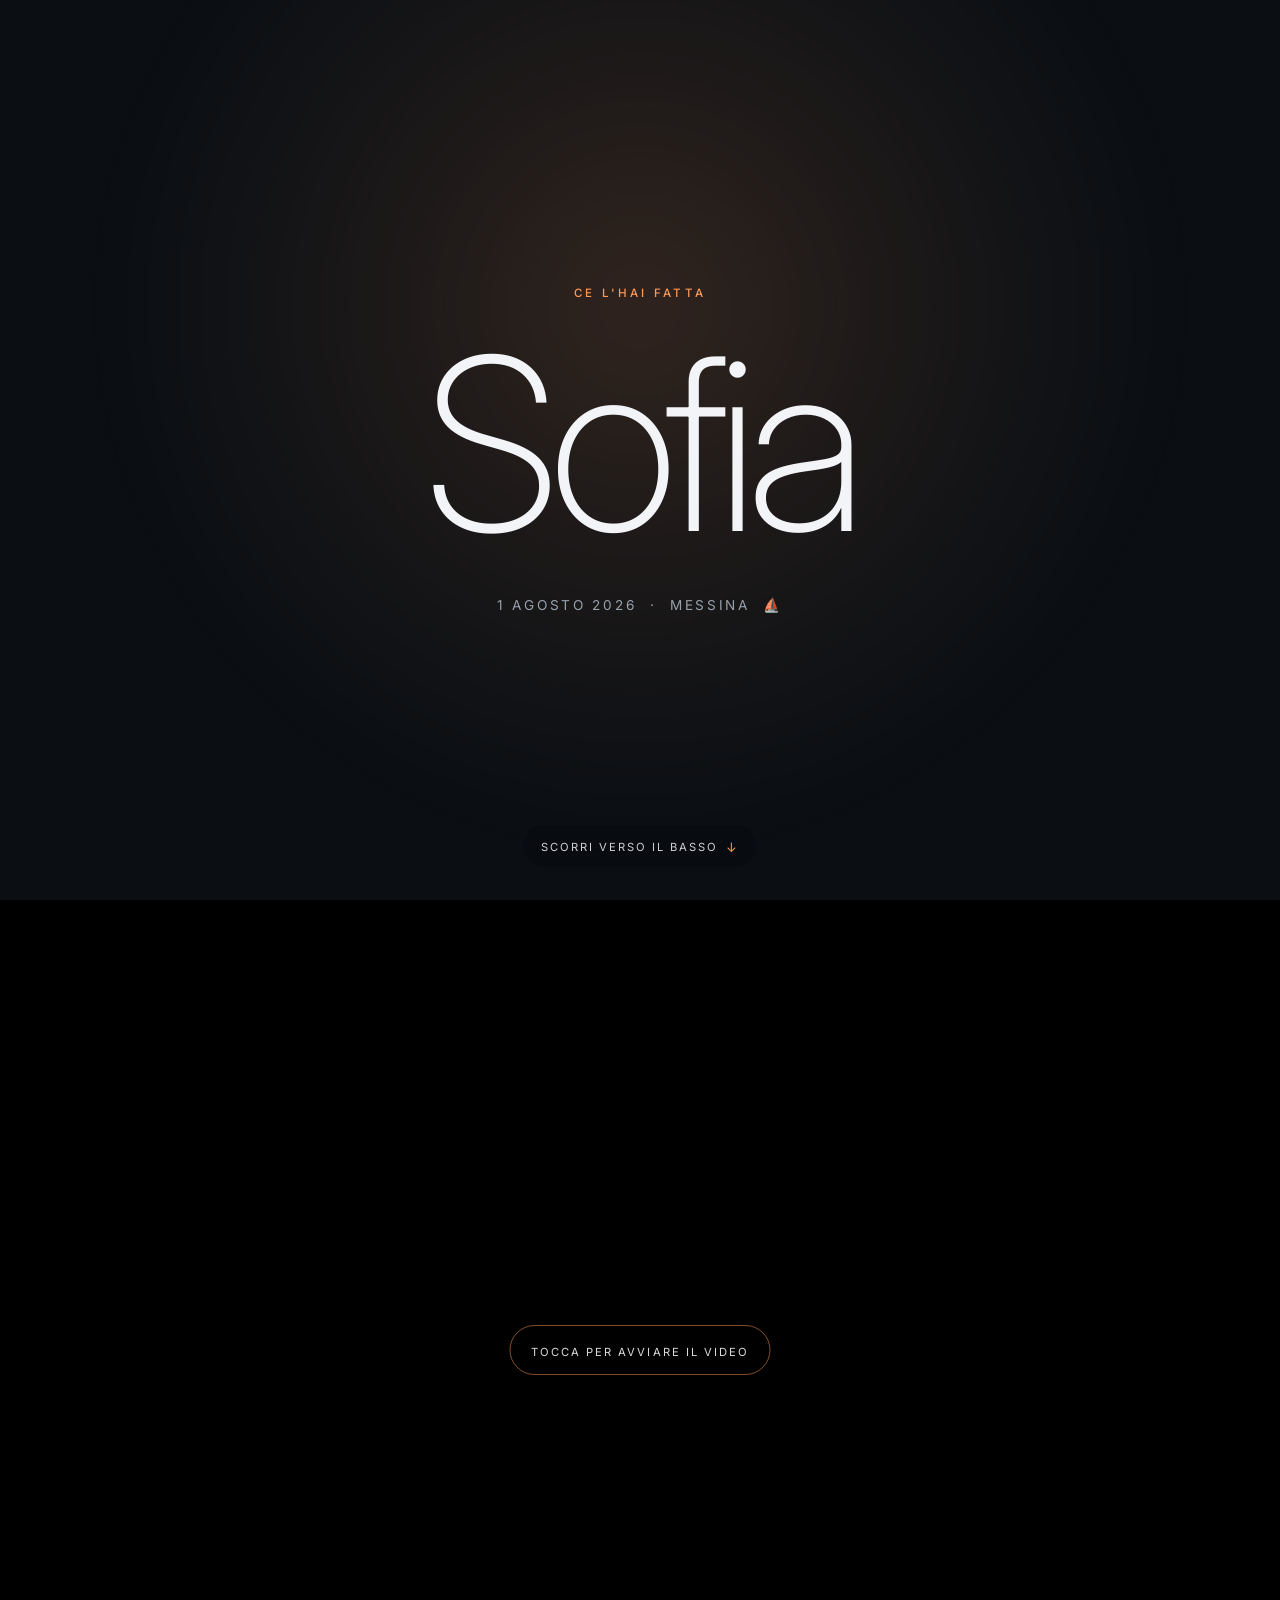
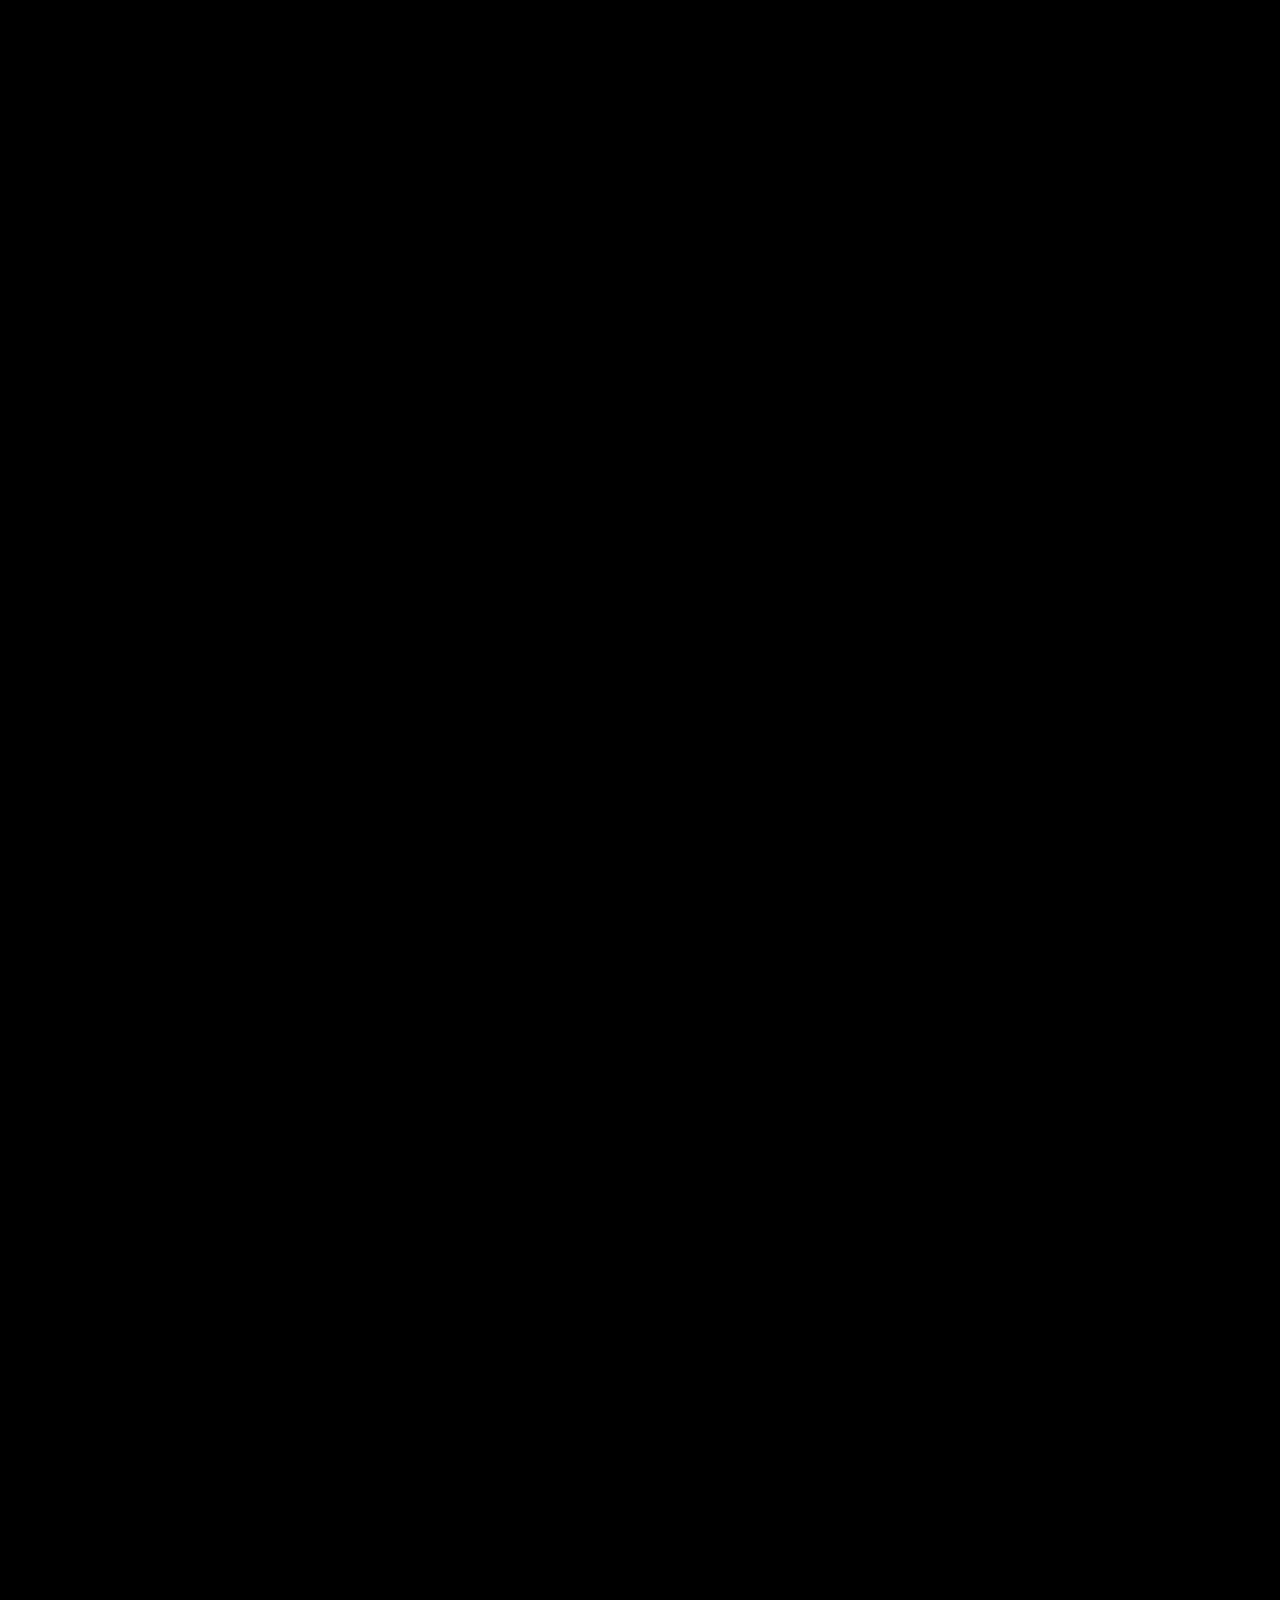
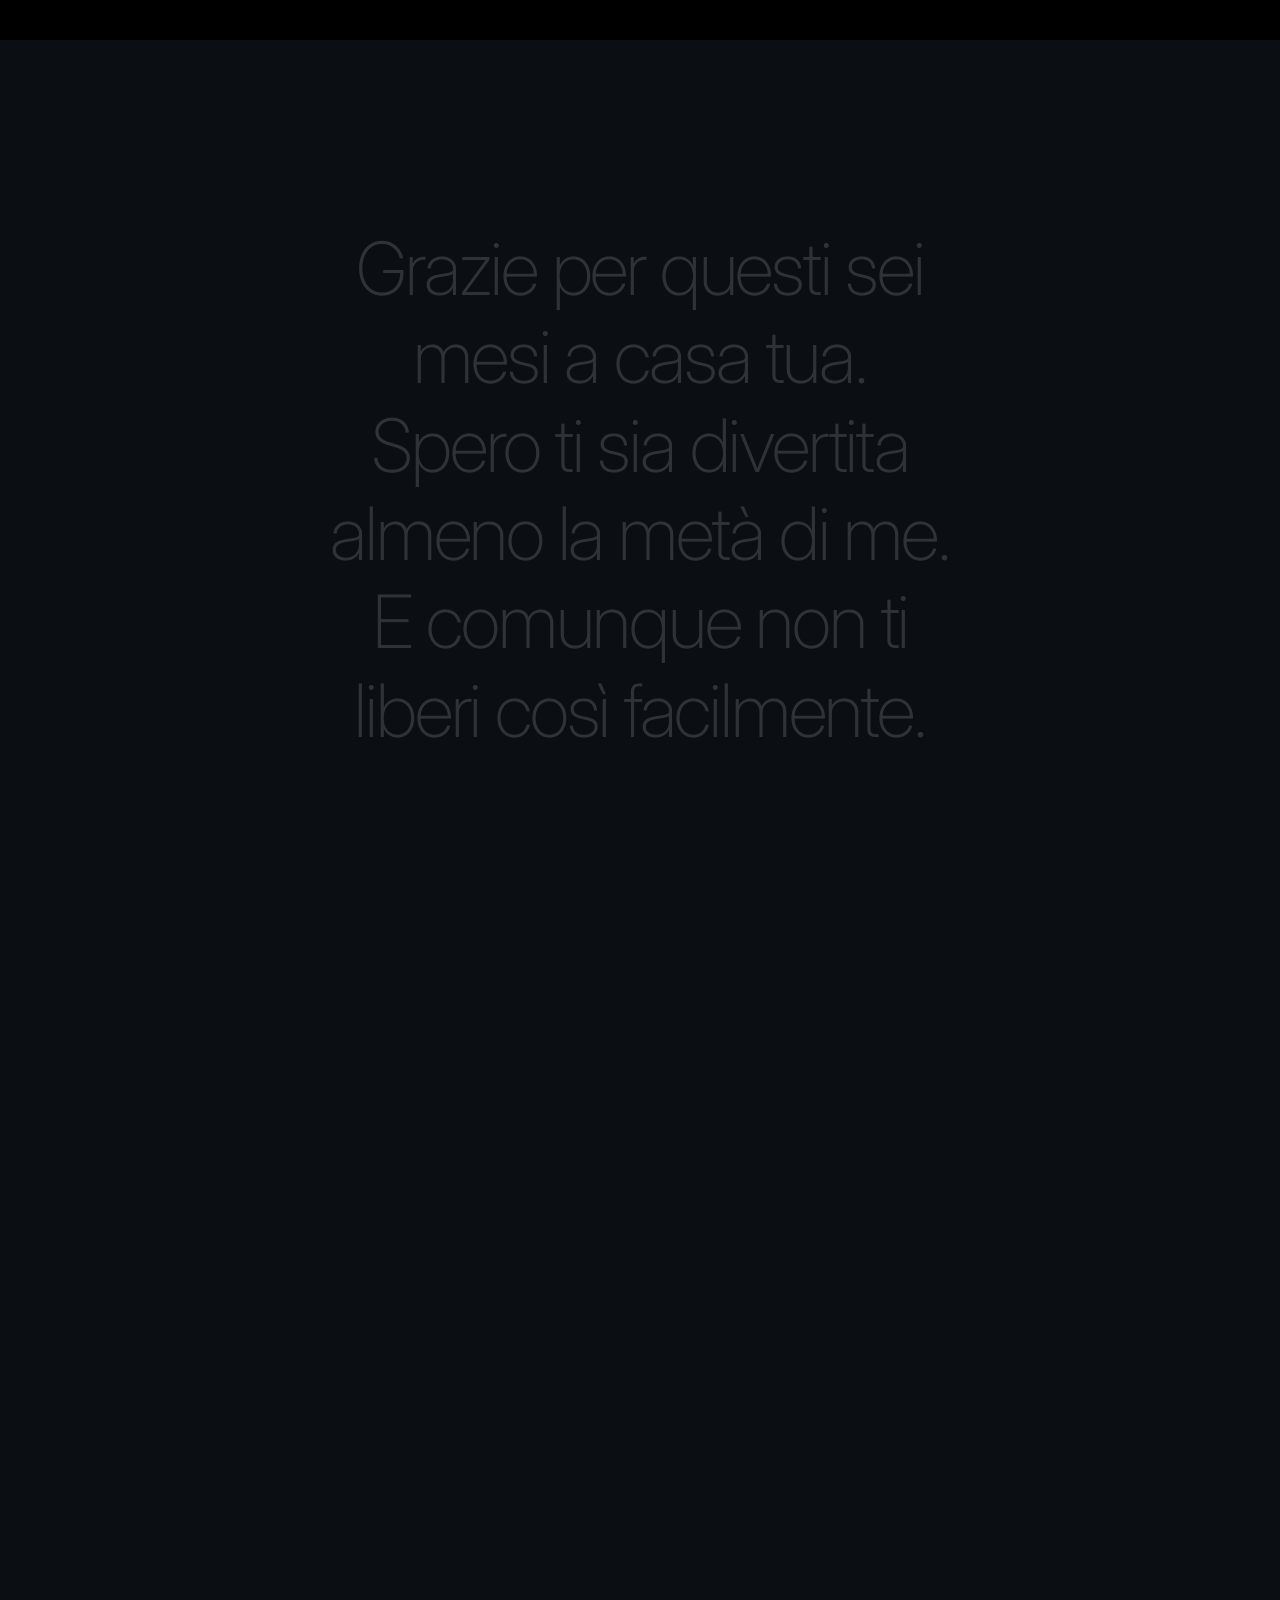
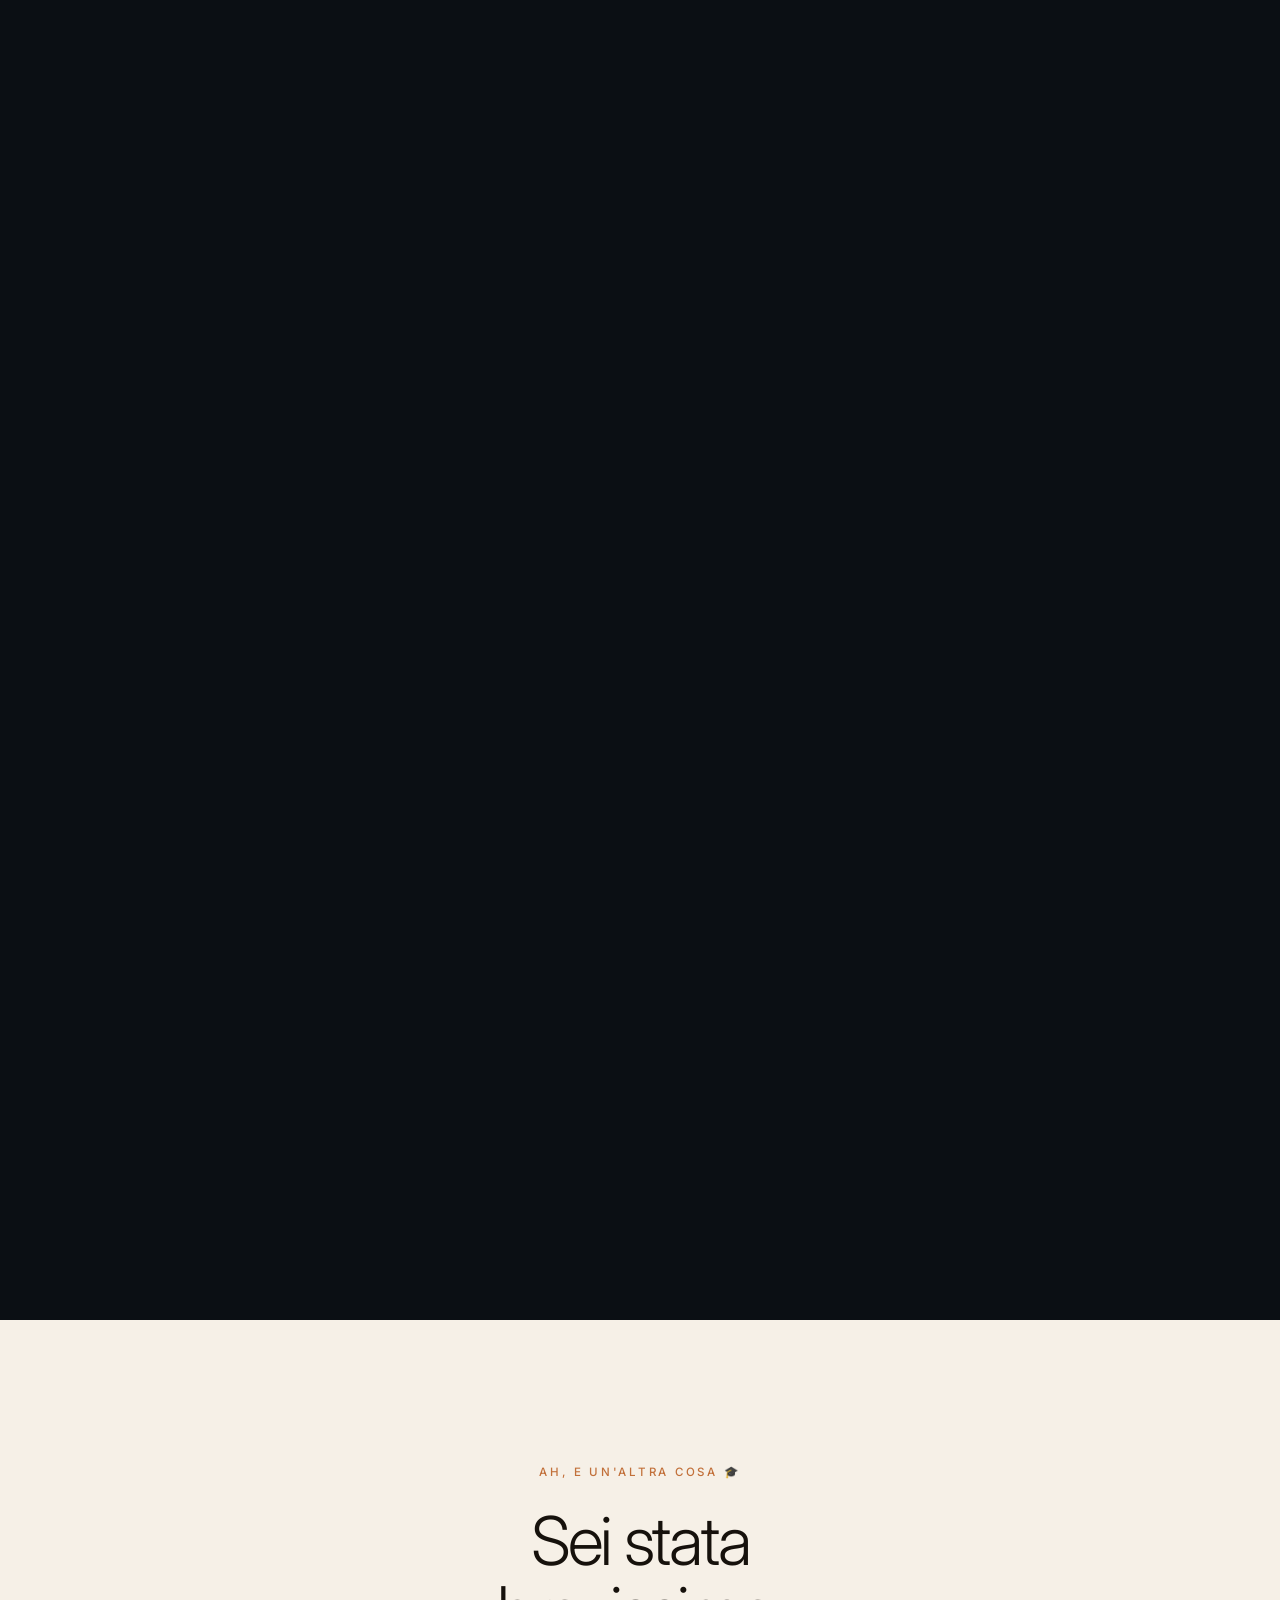
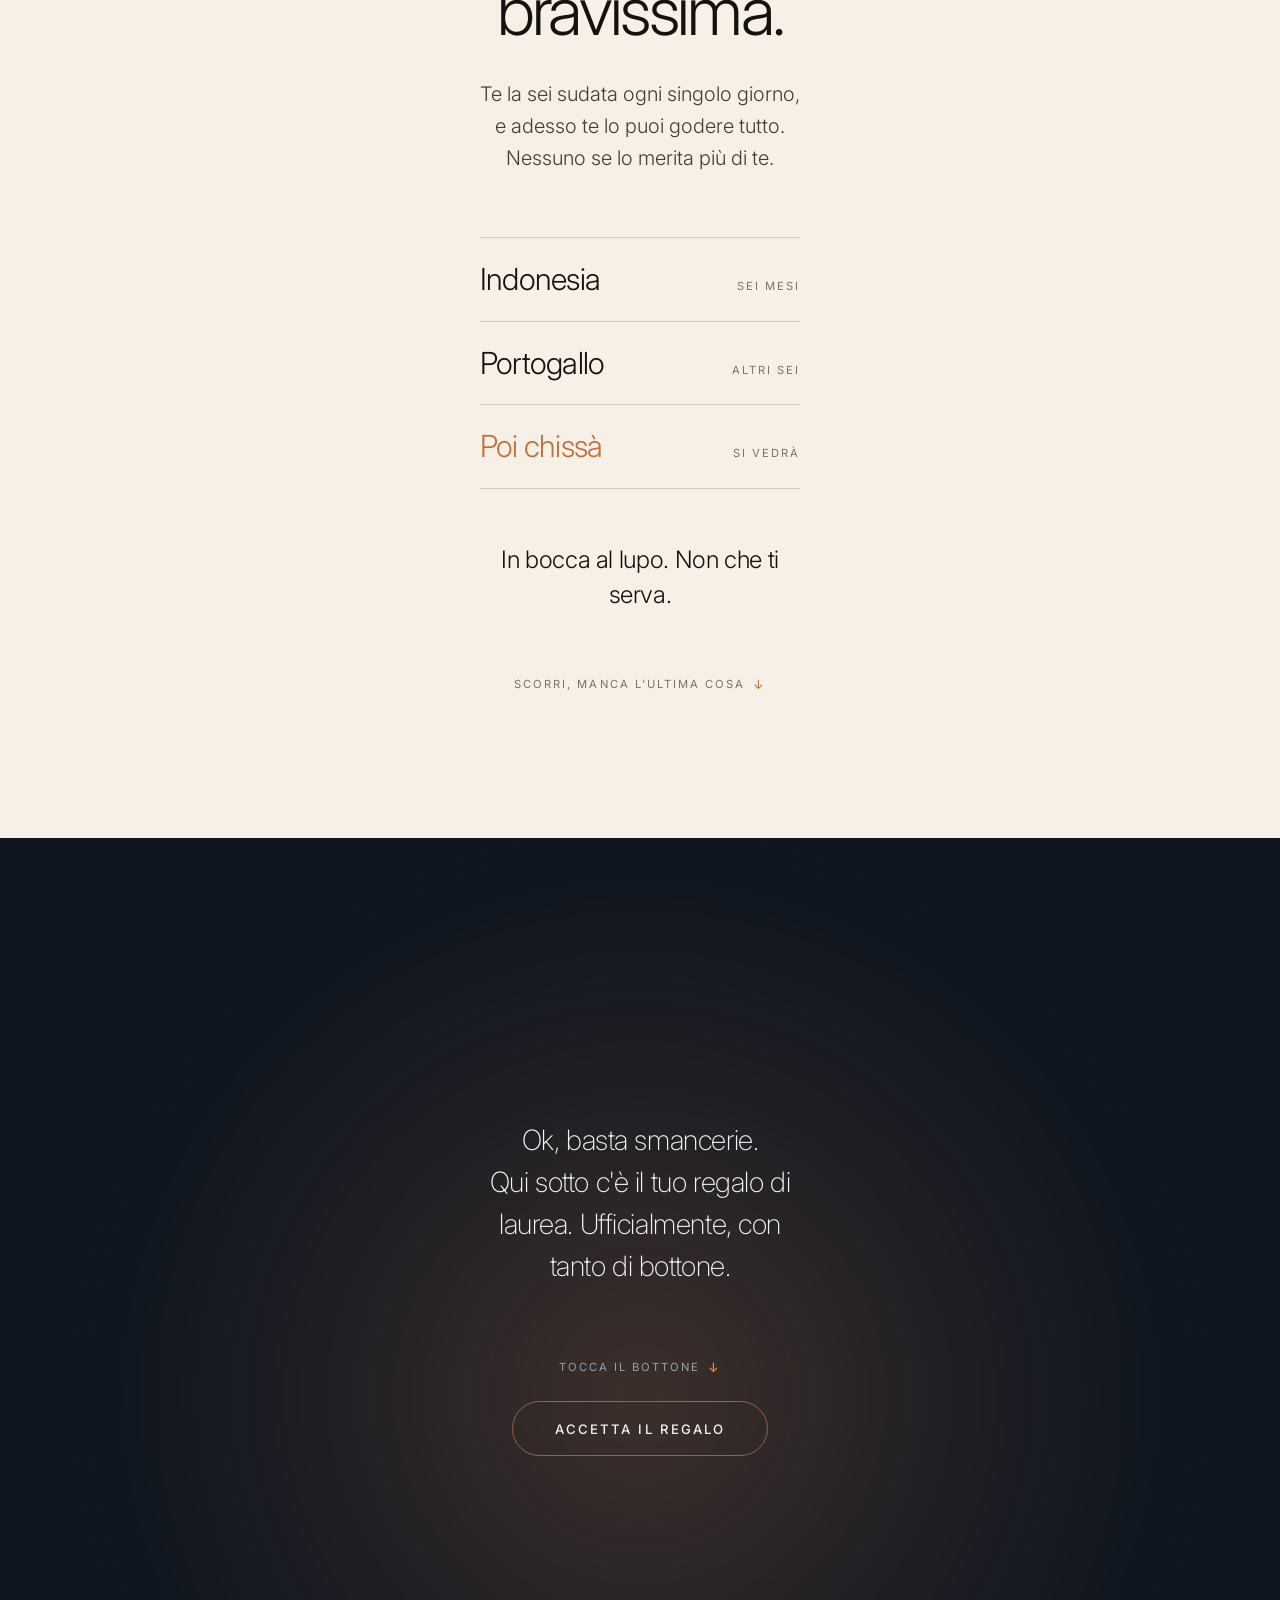
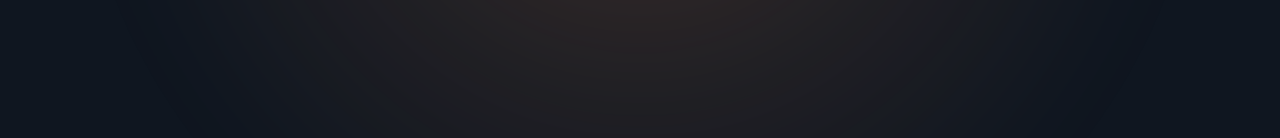
<file: index.html>
<!DOCTYPE html>
<html lang="it">
<head>
<meta charset="UTF-8">
<meta name="viewport" content="width=device-width, initial-scale=1, viewport-fit=cover">
<meta name="theme-color" content="#0b0f14">
<title>Sofia — 1 agosto 2026</title>
<meta name="description" content="Un regalo di laurea per Sofia.">
<link rel="icon" href="data:,">

<link rel="preconnect" href="https://fonts.googleapis.com">
<link rel="preconnect" href="https://fonts.gstatic.com" crossorigin>
<link href="https://fonts.googleapis.com/css2?family=Inter:wght@200;300;400;500;600&display=swap" rel="stylesheet">
<link rel="stylesheet" href="styles.css">
</head>
<body>

<!-- ─────────────────────────── 1. HERO ─────────────────────────── -->
<section class="hero" id="hero">
  <div class="glow glow--warm" aria-hidden="true"></div>

  <div class="hero__inner">
    <p class="hero__eyebrow">Ce l'hai fatta</p>
    <h1 class="hero__name" data-split>Sofia</h1>
    <p class="hero__meta">1 agosto 2026 &nbsp;·&nbsp; Messina &nbsp;⛵</p>
  </div>

  <div class="hero__hint">
    <p class="hint">Scorri per iniziare <span class="hint__arrow" aria-hidden="true">↓</span></p>
    <span class="scroll-line" aria-hidden="true"><i></i></span>
  </div>
</section>


<!-- ────────────────────────── 2. VIDEO ─────────────────────────── -->
<section class="video" id="video">
  <div class="video__stage">
    <div class="video__frame">
      <!-- il file sta nel repo: niente YouTube, niente embed che può non partire.
           La sorgente viene messa da script.js quando la sezione si avvicina. -->
      <video class="video__el" data-video
             data-src="video/barca.mp4"
             muted playsinline loop preload="auto"
             disablepictureinpicture disableremoteplayback></video>
    </div>
    <div class="video__scrim" aria-hidden="true"></div>

    <!-- PLACEHOLDER — didascalia del video -->
    <p class="video__caption" data-caption>
      Il giorno in cui<br>abbiamo festeggiato<br>come si deve.
    </p>

    <button class="video__sound" type="button" data-sound-toggle>
      <span class="hint hint--tap">
        <span class="hint__dot" aria-hidden="true"></span>
        <span data-sound-label>Tocca lo schermo per l'audio</span>
      </span>
    </button>

    <!-- se il browser blocca l'avvio automatico (es. risparmio energetico)
         il video parte comunque al primo tocco, senza uscire dal sito -->
    <p class="video__tap" data-tap-prompt hidden>
      <span class="hint">Tocca per avviare il video</span>
    </p>
  </div>
</section>


<!-- ──────────────────── 3. GRAZIE (parola per parola) ───────────── -->
<section class="thanks" id="grazie">
  <div class="thanks__sticky">
    <!-- PLACEHOLDER — testo che si illumina parola per parola -->
    <p class="thanks__text" data-reveal-text>
      Grazie per questi sei mesi a casa tua. Spero ti sia divertita almeno la metà di me. E comunque non ti liberi così facilmente.
    </p>
  </div>
</section>


<!-- ─────────────── 4. CONGRATULAZIONI (sezione chiara) ──────────── -->
<section class="congrats" id="congratulazioni">
  <div class="congrats__inner">
    <p class="congrats__eyebrow" data-stagger>Ah, e un'altra cosa 🎓</p>
    <h2 class="congrats__title" data-stagger>Sei stata bravissima.</h2>
    <p class="congrats__body" data-stagger>
      Te la sei sudata ogni singolo giorno, e adesso te lo puoi godere tutto.
      Nessuno se lo merita più di te.
    </p>

    <ul class="trip" data-trip>
      <li class="trip__row">
        <span class="trip__place">Indonesia</span>
        <span class="trip__note">sei mesi</span>
      </li>
      <li class="trip__row">
        <span class="trip__place">Portogallo</span>
        <span class="trip__note">altri sei</span>
      </li>
      <li class="trip__row trip__row--open">
        <span class="trip__place">Poi chissà</span>
        <span class="trip__note">si vedrà</span>
      </li>
    </ul>

    <p class="congrats__end" data-stagger>
      In bocca al lupo. Non che ti serva.
    </p>

    <p class="hint congrats__hint" data-stagger>
      Scorri, manca l'ultima cosa <span class="hint__arrow" aria-hidden="true">↓</span>
    </p>
  </div>
</section>


<!-- ────────────────────────── 5. FINALE ────────────────────────── -->
<section class="finale" id="finale">
  <div class="glow glow--accent" aria-hidden="true"></div>

  <div class="finale__inner">
    <!-- PLACEHOLDER — messaggio che introduce il regalo -->
    <p class="finale__message" data-fade>
      Ok, basta smancerie.<br>
      Qui sotto c'è il tuo regalo di laurea. Ufficialmente, con tanto di bottone.
    </p>

    <div class="gift" data-gift>
      <p class="hint gift__hint" data-gift-hint>
        Tocca il bottone <span class="hint__arrow hint__arrow--down" aria-hidden="true">↓</span>
      </p>

      <button class="gift__button" type="button" data-claim>
        <span>Accetta il regalo</span>
      </button>

      <div class="gift__reveal" data-reveal hidden>
        <p class="gift__eyebrow">🎁 Il tuo regalo</p>
        <span class="gift__rule" aria-hidden="true"></span>

        <!-- PLACEHOLDER — le lettere di questa riga si compongono una a una,
             quindi funziona meglio se resta corta (max ~30 caratteri) -->
        <p class="gift__text" data-gift-letters>Quel giorno in barca.</p>

        <p class="gift__note">
          Ce l'hai già, ed è tuo per sempre.<br>
          Buon viaggio, dottoressa 🎓
        </p>
      </div>
    </div>
  </div>
</section>

<!-- indicazione fissa: resta in basso finché non si arriva al regalo -->
<div class="scrollcue" data-scrollcue aria-hidden="true">
  <span class="hint">Scorri verso il basso <span class="hint__arrow">↓</span></span>
</div>

<script src="script.js"></script>
</body>
</html>
</file>
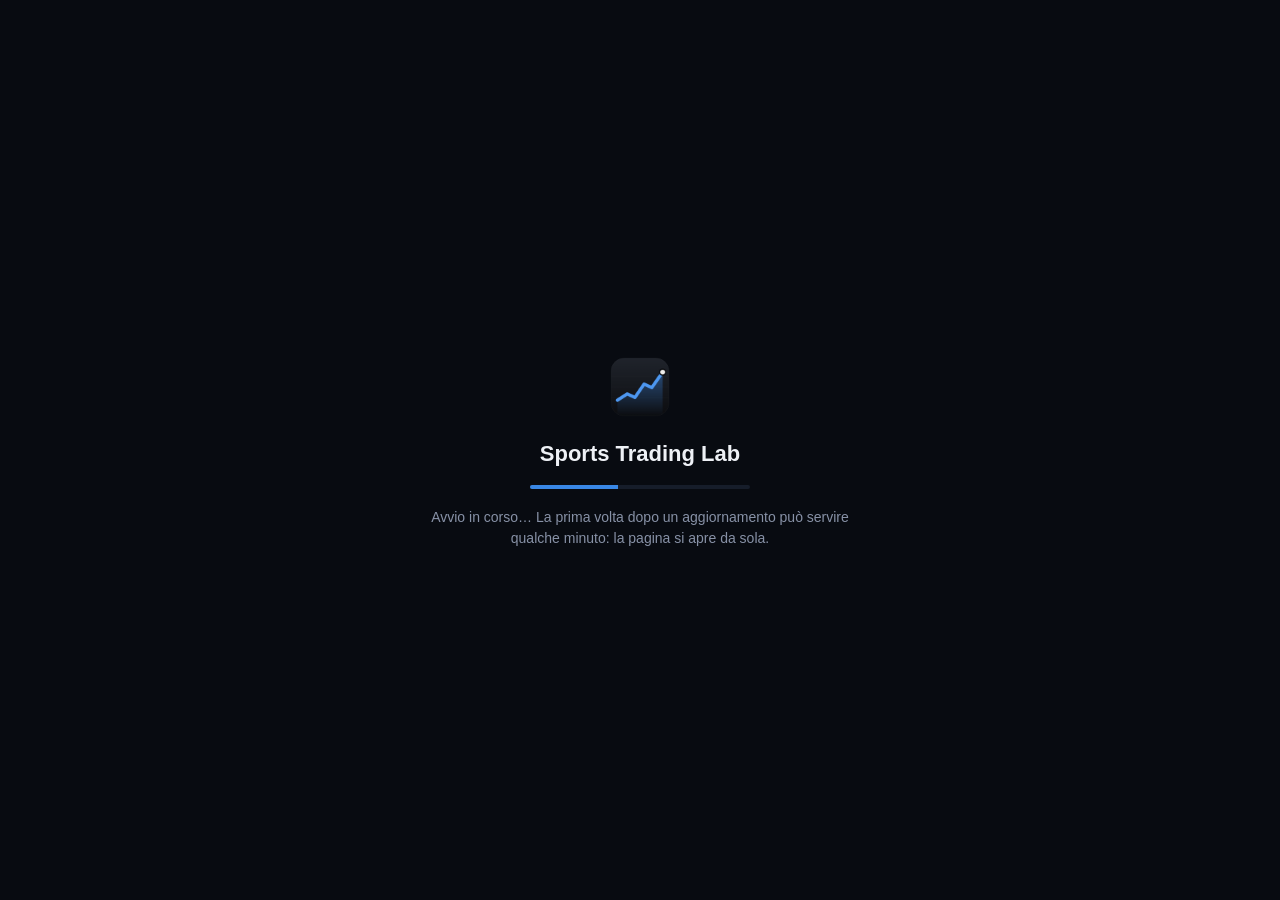
<file: sports_trading_lab/assets/avvio.html>
<!doctype html>
<html lang="it">
<head>
<meta charset="utf-8">
<meta name="viewport" content="width=device-width, initial-scale=1">
<title>Sports Trading Lab</title>
<style>
  :root { color-scheme: dark; }
  html, body { height: 100%; margin: 0; background: #080b11; color: #eef1f6;
               font-family: Inter, -apple-system, "Segoe UI", Roboto, sans-serif; }
  main { height: 100%; display: flex; flex-direction: column; align-items: center; justify-content: center; gap: 18px;
         padding: 0 24px; text-align: center; }
  img { width: 72px; height: 72px; }
  h1 { font-size: 22px; margin: 0; font-weight: 600; }
  p { margin: 0; color: #8791a6; font-size: 14px; max-width: 460px; line-height: 1.5; }
  .bar { width: 220px; height: 4px; border-radius: 2px; background: #161d2a; overflow: hidden; }
  .bar span { display: block; width: 40%; height: 100%; background: #3987e5; animation: go 1.4s ease-in-out infinite; }
  @keyframes go { from { transform: translateX(-100%); } to { transform: translateX(260%); } }
  a { color: #3987e5; }
</style>
</head>
<body>
<main>
  <img src="icon.png" alt="">
  <h1>Sports Trading Lab</h1>
  <div class="bar"><span></span></div>
  <p id="msg">Avvio in corso… La prima volta dopo un aggiornamento può servire qualche minuto: la pagina si apre da sola.</p>
</main>
<script>
  // controlla ogni secondo se il server risponde (carica la sua icona), poi apre l'app in questa stessa finestra
  const url = "http://localhost:8501";
  const started = Date.now();
  function check() {
    const img = new Image();
    img.onload = () => location.replace(url);
    img.onerror = () => {
      if (Date.now() - started > 90000) {
        document.getElementById("msg").innerHTML =
          "Sta impiegando più del solito, ma è ancora in avvio. Se non si apre entro qualche minuto, " +
          "<a href='" + url + "'>prova ad aprirla da qui</a>.";
      }
      setTimeout(check, 1000);
    };
    img.src = url + "/favicon.png?t=" + Date.now();
  }
  check();
</script>
</body>
</html>
</file>
<file: styles.css>
/* ============================================================
   Regalo di laurea — Sofia
   Blu notte caldo + un accento arancio tramonto,
   con una sezione chiara a metà strada per far respirare.
   ============================================================ */

:root {
  --ink:        #0b0f14;
  --ink-soft:   #0f1620;
  --cream:      #f6f0e7;
  --text:       #f2f4f7;
  --text-dim:   #97a1ad;
  --line:       rgba(242, 244, 247, 0.26);

  --dark-ink:   #16110c;
  --dark-dim:   #7d7263;
  --dark-line:  rgba(22, 17, 12, 0.16);

  --accent:     #ff9a5a;
  --accent-dim: rgba(255, 154, 90, 0.5);

  --ease:       cubic-bezier(0.22, 0.61, 0.36, 1);
  --ease-soft:  cubic-bezier(0.33, 0, 0.20, 1);
}

* { margin: 0; padding: 0; box-sizing: border-box; }

[hidden] { display: none !important; }

html {
  background: var(--ink);
  -webkit-text-size-adjust: 100%;
}

body {
  background: var(--ink);
  color: var(--text);
  font-family: "Inter", -apple-system, BlinkMacSystemFont, "SF Pro Text",
               "Helvetica Neue", Arial, sans-serif;
  font-weight: 300;
  line-height: 1.4;
  -webkit-font-smoothing: antialiased;
  -moz-osx-font-smoothing: grayscale;
  overflow-x: hidden;
}

::selection { background: var(--accent); color: #14100c; }


/* ─────────────── indicazioni ricorrenti ("scorri", "tocca") ────────── */

.hint {
  display: inline-flex;
  align-items: center;
  gap: 0.7em;
  font-size: 0.7rem;
  font-weight: 400;
  letter-spacing: 0.18em;
  text-transform: uppercase;
  color: var(--text-dim);
  white-space: nowrap;
}

.hint__arrow {
  display: inline-block;
  font-size: 1.15em;
  color: var(--accent);
  animation: bob 2.2s var(--ease-soft) infinite;
}

.hint__arrow--down { animation-duration: 1.6s; }

@keyframes bob {
  0%, 100% { transform: translateY(-2px); opacity: 0.55; }
  50%      { transform: translateY(3px);  opacity: 1; }
}

.hint__dot {
  width: 6px;
  height: 6px;
  border-radius: 50%;
  background: var(--accent);
  animation: blip 2s var(--ease-soft) infinite;
}

@keyframes blip {
  0%, 100% { transform: scale(0.7); opacity: 0.45; }
  50%      { transform: scale(1);   opacity: 1; }
}


/* ───────── indicazione fissa «scorri», presente ovunque ───────── */

.scrollcue {
  position: fixed;
  z-index: 40;
  left: 50%;
  bottom: calc(max(2.4vh, env(safe-area-inset-bottom, 0px)) + 0.7rem);
  transform: translateX(-50%);
  padding: 0.62rem 1.1rem;
  border-radius: 999px;
  background: rgba(8, 11, 16, 0.62);
  pointer-events: none;
  opacity: 0;
  transition: opacity 0.8s var(--ease-soft), background-color 0.6s var(--ease);
}

.scrollcue .hint { color: rgba(242, 244, 247, 0.85); }

/* sopra la sezione chiara si inverte, così resta leggibile */
.scrollcue.is-light {
  background: rgba(22, 17, 12, 0.08);
}

.scrollcue.is-light .hint { color: #6b6153; }
.scrollcue.is-light .hint__arrow { color: #c2703a; }

/* compare appena si inizia a scorrere e sparisce arrivati al regalo */
.has-scrolled .scrollcue { opacity: 1; }
.at-end .scrollcue { opacity: 0; }


/* ─────────────────────── luce di fondo ─────────────────────── */

.glow {
  position: absolute;
  left: 50%;
  width: min(140vw, 1100px);
  aspect-ratio: 1;
  border-radius: 50%;
  transform: translate(-50%, -50%);
  pointer-events: none;
  filter: blur(40px);
  opacity: 0;
  transition: opacity 2.4s var(--ease-soft);
  animation: breathe 11s ease-in-out infinite;
}

.is-loaded .glow { opacity: 1; }

.glow--warm {
  top: 34%;
  background: radial-gradient(circle,
    rgba(255, 154, 90, 0.16) 0%,
    rgba(255, 154, 90, 0.06) 38%,
    rgba(255, 154, 90, 0) 68%);
}

.glow--accent {
  top: 62%;
  opacity: 1;
  background: radial-gradient(circle,
    rgba(255, 154, 90, 0.20) 0%,
    rgba(255, 154, 90, 0.07) 40%,
    rgba(255, 154, 90, 0) 70%);
}

@keyframes breathe {
  0%, 100% { transform: translate(-50%, -50%) scale(1); }
  50%      { transform: translate(-50%, -50%) scale(1.12); }
}


/* ─────────────────────────── 1. HERO ─────────────────────────── */

.hero {
  position: relative;
  min-height: 100vh;
  min-height: 100svh;
  display: flex;
  align-items: center;
  justify-content: center;
  padding: 0 6vw;
  overflow: hidden;
  background: var(--ink);
}

.hero__inner { text-align: center; position: relative; }

.hero__eyebrow {
  margin-bottom: clamp(1rem, 2.6vw, 1.8rem);
  font-size: 0.72rem;
  font-weight: 500;
  letter-spacing: 0.28em;
  text-transform: uppercase;
  color: var(--accent);

  opacity: 0;
  transform: translate3d(0, 12px, 0);
  transition: opacity 1.1s var(--ease-soft) 0.15s,
              transform 1.1s var(--ease-soft) 0.15s;
}

.hero__name {
  font-size: clamp(4.5rem, 19vw, 15rem);
  font-weight: 200;
  letter-spacing: -0.045em;
  line-height: 0.95;
}

/* le lettere entrano una dopo l'altra */
.hero__name .l {
  display: inline-block;
  opacity: 0;
  transform: translate3d(0, 0.42em, 0);
  transition: opacity 1.05s var(--ease-soft), transform 1.05s var(--ease-soft);
}

.hero__meta {
  margin-top: clamp(1.4rem, 3.5vw, 2.4rem);
  font-size: clamp(0.72rem, 1.5vw, 0.85rem);
  font-weight: 400;
  letter-spacing: 0.2em;
  text-transform: uppercase;
  color: var(--text-dim);

  opacity: 0;
  transform: translate3d(0, 14px, 0);
  transition: opacity 1.2s var(--ease-soft) 0.95s,
              transform 1.2s var(--ease-soft) 0.95s;
}

.is-loaded .hero__eyebrow,
.is-loaded .hero__meta,
.is-loaded .hero__name .l {
  opacity: 1;
  transform: translate3d(0, 0, 0);
}

.hero__hint {
  position: absolute;
  left: 50%;
  bottom: calc(max(3vh, env(safe-area-inset-bottom, 0px)) + 0.8rem);
  transform: translateX(-50%);
  display: flex;
  flex-direction: column;
  align-items: center;
  gap: 0.9rem;
  opacity: 0;
  transition: opacity 1.4s var(--ease-soft) 1.5s;
}

.is-loaded .hero__hint { opacity: 1; }
.has-scrolled .hero__hint { opacity: 0; transition-delay: 0s; }

.scroll-line {
  display: block;
  width: 1px;
  height: 46px;
  overflow: hidden;
}

.scroll-line i {
  display: block;
  width: 100%;
  height: 100%;
  background: linear-gradient(to bottom, var(--accent-dim), transparent);
  transform-origin: top center;
  animation: slide 2.6s var(--ease-soft) infinite;
}

@keyframes slide {
  0%   { transform: translateY(-100%); }
  100% { transform: translateY(100%); }
}


/* ────────────────────────── 2. VIDEO ─────────────────────────── */

.video {
  position: relative;
  height: 260vh;
  background: #000;
}

.video__stage {
  position: sticky;
  top: 0;
  height: 100vh;
  height: 100svh;
  overflow: hidden;
  background: #000;
}

.video__frame {
  position: absolute;
  inset: 0;
  opacity: 0;
  transition: opacity 1.6s var(--ease-soft);
  will-change: opacity;
}

.video__frame.is-playing { opacity: 1; }

/* Il video è orizzontale: lo teniamo intero e centrato sul nero,
   così su desktop riempie quasi tutto e su telefono resta una fascia
   cinematografica al centro, senza tagliare mezza inquadratura. */
.video__el {
  position: absolute;
  inset: 0;
  margin: auto;
  width: 100%;
  height: 100%;
  max-width: 1180px;      /* la sorgente è 848px: non la gonfiamo oltre */
  object-fit: contain;
  background: #000;
  pointer-events: none;
}

.video__scrim {
  position: absolute;
  inset: 0;
  pointer-events: none;
  background: linear-gradient(
    to bottom,
    rgba(0, 0, 0, 0.6) 0%,
    rgba(0, 0, 0, 0) 34%,
    rgba(0, 0, 0, 0) 56%,
    rgba(0, 0, 0, 0.68) 100%
  );
}

.video__caption {
  position: absolute;
  left: 50%;
  top: clamp(3rem, 11vh, 6.5rem);
  width: min(84vw, 22ch);
  transform: translate3d(-50%, 24px, 0);
  text-align: center;
  font-size: clamp(1.5rem, 4.4vw, 3rem);
  font-weight: 200;
  letter-spacing: -0.02em;
  line-height: 1.2;
  color: var(--text);
  text-shadow: 0 2px 30px rgba(0, 0, 0, 0.5);
  pointer-events: none;
  opacity: 0;
  transition: opacity 1.3s var(--ease-soft), transform 1.3s var(--ease-soft);
}

.video__caption.is-in {
  opacity: 1;
  transform: translate3d(-50%, 0, 0);
}

.video__sound {
  position: absolute;
  inset: 0;
  z-index: 2;
  width: 100%;
  background: none;
  border: 0;
  padding: 0;
  cursor: pointer;
  color: inherit;
  font: inherit;
  -webkit-tap-highlight-color: transparent;
}

/* sta sopra l'indicazione fissa di scorrimento */
.video__sound .hint {
  position: absolute;
  left: 50%;
  bottom: calc(max(2.4vh, env(safe-area-inset-bottom, 0px)) + 3.9rem);
  transform: translateX(-50%);
  color: rgba(242, 244, 247, 0.8);
  opacity: 0;
  transition: opacity 0.9s var(--ease-soft);
}

.video__frame.is-playing ~ .video__sound .hint { opacity: 1; }

/* invito a toccare, solo se l'avvio automatico viene bloccato */
.video__tap {
  position: absolute;
  z-index: 1;
  left: 50%;
  top: 50%;
  transform: translate(-50%, -50%);
  padding: 0.8rem 1.3rem;
  border: 1px solid var(--accent-dim);
  border-radius: 999px;
  pointer-events: none;
  opacity: 0;
  transition: opacity 0.8s var(--ease-soft);
}

.video__tap.is-in { opacity: 1; }
.video__tap .hint { color: rgba(242, 244, 247, 0.9); }


/* ─────────────────────────── 3. GRAZIE ───────────────────────── */

.thanks {
  position: relative;
  height: 320vh;
  background: var(--ink);
}

.thanks__sticky {
  position: sticky;
  top: 0;
  height: 100vh;
  height: 100svh;
  display: flex;
  flex-direction: column;
  align-items: center;
  justify-content: center;
  padding: 0 7vw;
}

.thanks__text {
  max-width: 15ch;
  text-align: center;
  font-size: clamp(1.9rem, 6.8vw, 4.6rem);
  font-weight: 200;
  letter-spacing: -0.03em;
  line-height: 1.2;
  color: var(--text);
}

.thanks__text .w {
  display: inline-block;
  opacity: 0.16;
  transition: opacity 0.4s linear;
  will-change: opacity;
}



/* ───────────────── 4. CONGRATULAZIONI (chiara) ────────────────── */

.congrats {
  position: relative;
  min-height: 100vh;
  min-height: 100svh;
  display: flex;
  align-items: center;
  justify-content: center;
  padding: clamp(6rem, 16vh, 11rem) 7vw;
  background: var(--cream);
  color: var(--dark-ink);
}

.congrats__inner {
  width: 100%;
  max-width: 32ch;
  text-align: center;
}

.congrats [data-stagger],
.trip__row {
  opacity: 0;
  transform: translate3d(0, 20px, 0);
  transition: opacity 0.95s var(--ease-soft), transform 0.95s var(--ease-soft);
}

.congrats [data-stagger].is-in,
.trip__row.is-in {
  opacity: 1;
  transform: translate3d(0, 0, 0);
}

.congrats__eyebrow {
  font-size: 0.72rem;
  font-weight: 500;
  letter-spacing: 0.24em;
  text-transform: uppercase;
  color: #c2703a;
  margin-bottom: 1.6rem;
}

.congrats__title {
  font-size: clamp(2.3rem, 8vw, 4.2rem);
  font-weight: 300;
  letter-spacing: -0.04em;
  line-height: 1.05;
}

.congrats__body {
  margin-top: clamp(1.4rem, 3.5vh, 2.2rem);
  font-size: clamp(1.02rem, 2.4vw, 1.25rem);
  font-weight: 300;
  line-height: 1.6;
  color: #453d33;
}

/* il giro del mondo, una riga alla volta */
.trip {
  list-style: none;
  margin: clamp(2.6rem, 7vh, 4.2rem) 0 clamp(2.2rem, 6vh, 3.4rem);
  border-top: 1px solid var(--dark-line);
}

.trip__row {
  display: flex;
  align-items: baseline;
  justify-content: space-between;
  gap: 1.2rem;
  padding: clamp(0.85rem, 2.4vh, 1.25rem) 0;
  border-bottom: 1px solid var(--dark-line);
}

.trip__place {
  font-size: clamp(1.35rem, 4.6vw, 1.9rem);
  font-weight: 300;
  letter-spacing: -0.025em;
}

.trip__note {
  font-size: 0.7rem;
  font-weight: 400;
  letter-spacing: 0.18em;
  text-transform: uppercase;
  color: var(--dark-dim);
}

.trip__row--open .trip__place { color: #c2703a; }

.congrats__end {
  font-size: clamp(1.15rem, 3.2vw, 1.5rem);
  font-weight: 300;
  letter-spacing: -0.015em;
  line-height: 1.45;
}

.congrats__hint {
  margin-top: clamp(2.6rem, 7vh, 4rem);
  color: var(--dark-dim);
}

.congrats__hint .hint__arrow { color: #c2703a; }


/* ────────────────────────── 5. FINALE ────────────────────────── */

.finale {
  position: relative;
  min-height: 100vh;
  min-height: 100svh;
  display: flex;
  align-items: center;
  justify-content: center;
  padding: clamp(6rem, 16vh, 11rem) 7vw;
  overflow: hidden;
  background: var(--ink-soft);
}

.finale__inner {
  position: relative;
  width: 100%;
  max-width: 34ch;
  text-align: center;
}

.finale__message {
  font-size: clamp(1.25rem, 3.4vw, 1.75rem);
  font-weight: 200;
  letter-spacing: -0.015em;
  line-height: 1.5;
  color: var(--text);

  opacity: 0;
  transform: translate3d(0, 22px, 0);
  transition: opacity 1.3s var(--ease-soft), transform 1.3s var(--ease-soft);
}

.finale__message.is-in {
  opacity: 1;
  transform: translate3d(0, 0, 0);
}

.gift {
  margin-top: clamp(3rem, 8vh, 5rem);
  position: relative;
  min-height: 4.2rem;
  text-align: center;
}

.gift__hint {
  display: flex;
  justify-content: center;
  margin-bottom: 1.5rem;
  opacity: 0;
  transform: translate3d(0, 10px, 0);
  transition: opacity 1s var(--ease-soft) 0.5s, transform 1s var(--ease-soft) 0.5s;
}

.gift__hint.is-in { opacity: 1; transform: translate3d(0, 0, 0); }
.gift__hint.is-out { opacity: 0; transition-delay: 0s; }

/* — bottone: solo bordo, si riempie di arancio al tocco — */
.gift__button {
  position: relative;
  display: inline-block;
  padding: 1.15rem 2.6rem;
  background: transparent;
  border: 1px solid var(--accent-dim);
  border-radius: 999px;
  color: var(--text);
  font-family: inherit;
  font-size: 0.82rem;
  font-weight: 500;
  letter-spacing: 0.16em;
  text-transform: uppercase;
  cursor: pointer;
  -webkit-tap-highlight-color: transparent;

  opacity: 0;
  transform: translate3d(0, 16px, 0);
  transition: opacity 1.1s var(--ease-soft) 0.55s,
              transform 1.1s var(--ease-soft) 0.55s,
              background-color 0.5s var(--ease),
              color 0.5s var(--ease),
              border-color 0.5s var(--ease);
}

.gift__button.is-in { opacity: 1; transform: translate3d(0, 0, 0); }

/* anello che pulsa per farsi notare */
.gift__button::after {
  content: "";
  position: absolute;
  inset: -1px;
  border-radius: inherit;
  border: 1px solid var(--accent);
  opacity: 0;
  pointer-events: none;
}

.gift__button.is-in::after { animation: ring 2.8s var(--ease-soft) infinite 1.2s; }

@keyframes ring {
  0%   { transform: scale(1);    opacity: 0.55; }
  60%  { transform: scale(1.16); opacity: 0; }
  100% { transform: scale(1.16); opacity: 0; }
}

.gift__button:hover,
.gift__button:focus-visible {
  background: var(--accent);
  border-color: var(--accent);
  color: #14100c;
  outline: none;
}

.gift__button:hover::after,
.gift__button:focus-visible::after { animation: none; }

.gift__button:active {
  background: var(--accent);
  border-color: var(--accent);
  color: #14100c;
  transform: scale(0.98);
}

.gift__button.is-out {
  opacity: 0;
  transform: translate3d(0, -10px, 0);
  transition: opacity 0.65s var(--ease-soft), transform 0.65s var(--ease-soft);
  pointer-events: none;
}

.gift__button.is-out::after { animation: none; }

/* — il regalo vero — */
/* il blocco entra appena: il movimento lo fanno le lettere */
.gift__reveal {
  opacity: 0;
  transition: opacity 0.6s var(--ease-soft);
}

.gift__reveal.is-in { opacity: 1; }

.gift__eyebrow {
  font-size: 0.7rem;
  font-weight: 500;
  letter-spacing: 0.24em;
  text-transform: uppercase;
  color: var(--accent);
  margin-bottom: 1.3rem;
}

/* riga sottile che si apre sotto l'occhiello */
.gift__rule {
  display: block;
  width: 0;
  height: 1px;
  margin: 0 auto 1.6rem;
  background: var(--accent-dim);
  transition: width 1.1s var(--ease-soft) 0.1s;
}

.gift__reveal.is-in .gift__rule { width: 64px; }

.gift__text {
  font-size: clamp(1.6rem, 5vw, 2.6rem);
  font-weight: 200;
  letter-spacing: -0.03em;
  line-height: 1.25;
  color: var(--text);
}

/* le parole restano intere, le lettere arrivano una alla volta */
.gift__text .cw { display: inline-block; white-space: nowrap; }

.gift__text .c {
  display: inline-block;
  opacity: 0;
  transform: translate3d(var(--dx), var(--dy), 0) rotate(var(--r)) scale(0.72);
  transition: opacity 0.75s var(--ease-soft) var(--d),
              transform 0.95s var(--ease-soft) var(--d);
  will-change: transform, opacity;
}

.gift__reveal.is-in .gift__text .c {
  opacity: 1;
  transform: translate3d(0, 0, 0) rotate(0) scale(1);
}

/* quando sono tutte a posto, un'onda calda le attraversa */
.gift__text.is-wave .c {
  animation: wave 1.5s var(--ease-soft) calc(var(--i) * 34ms) 1;
}

@keyframes wave {
  0%, 100% { color: var(--text);   transform: translate3d(0, 0, 0); }
  45%      { color: var(--accent); transform: translate3d(0, -3px, 0); }
}

/* alla riapertura il regalo c'è già: niente teatro, entra e basta */
.gift__reveal.is-instant .c {
  transition-delay: 0s !important;
  transition-duration: 0.55s !important;
}

.gift__reveal.is-instant .gift__rule { transition-delay: 0s; }

.gift__note {
  margin-top: 1.5rem;
  font-size: 0.95rem;
  font-weight: 300;
  line-height: 1.6;
  color: var(--text-dim);
  opacity: 0;
  transition: opacity 1s var(--ease-soft) 0.9s;
}

.gift__reveal.is-in .gift__note { opacity: 1; }
.gift__reveal.is-instant .gift__note { transition-delay: 0.2s; }

/* coriandoli */
.confetti {
  position: fixed;
  inset: 0;
  z-index: 50;
  pointer-events: none;
}


/* ──────────────────── preferenze di movimento ────────────────── */

@media (prefers-reduced-motion: reduce) {
  *,
  *::before,
  *::after {
    animation-duration: 0.001ms !important;
    animation-iteration-count: 1 !important;
    transition-duration: 0.001ms !important;
  }
  .thanks { height: 100vh; height: 100svh; }
  .video  { height: 100vh; height: 100svh; }
  .thanks__text .w { opacity: 1 !important; }
  .gift__text .c { opacity: 1 !important; transform: none !important; }
  .gift__reveal.is-in .gift__rule { width: 64px; }
  .glow { display: none; }
}
</file>
